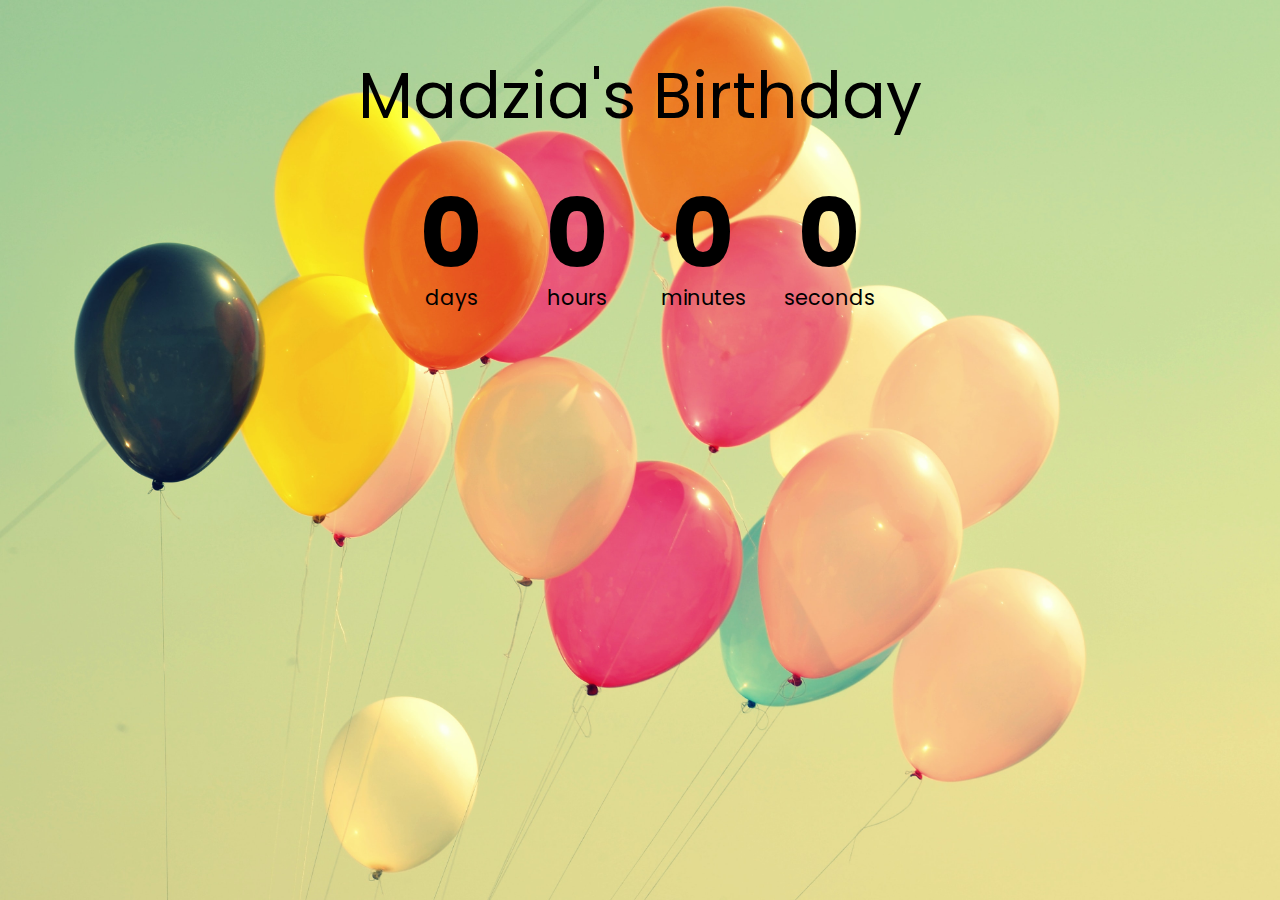
<file: Birthday/index.html>
<!DOCTYPE html>
<html>
<head>
    <meta charset='utf-8'>
    <meta http-equiv='X-UA-Compatible' content='IE=edge'>
    <title>Countdown Timer</title>
    <meta name='viewport' content='width=device-width, initial-scale=1'>
    <link rel='stylesheet' type='text/css' media='screen' href='style.css'>
    <script src='main.js' defer></script>
</head>
<body>
    <h1>Madzia's Birthday</h1>

    <div class="countdown-container">

        <div class="countdown-el days">
            <p class="big-text" id="days">0</p>
            <span>days</span>
        </div>

        <div class="countdown-el hours">
            <p class="big-text" id="hours">0</p>
            <span>hours</span>
        </div>

        <div class="countdown-el minutes">
            <p class="big-text" id="minutes">0</p>
            <span>minutes</span>
        </div>

        <div class="countdown-el seconds">
            <p class="big-text" id="seconds">0</p>
            <span>seconds</span>
        </div>
    </div>
</body>
</html>
</file>
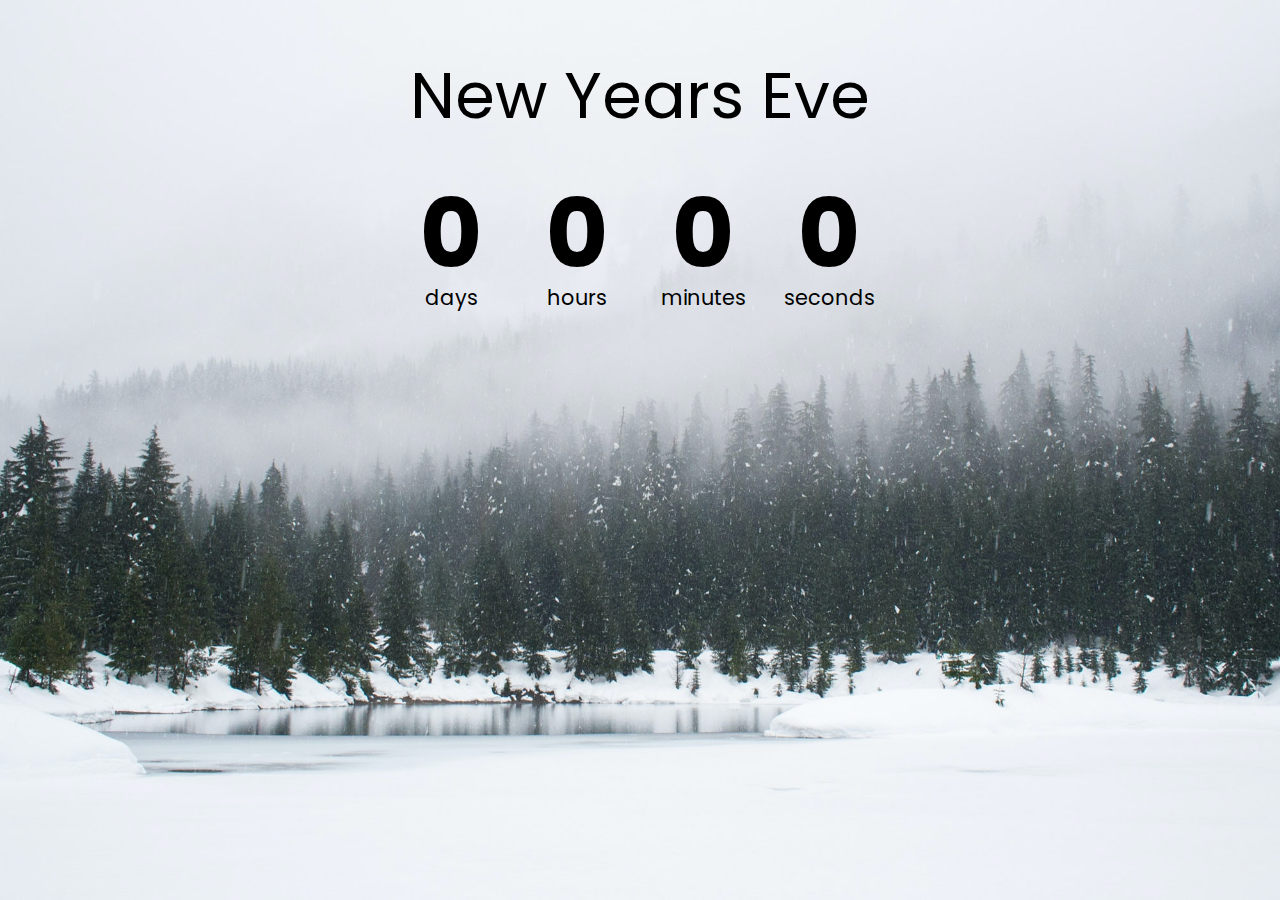
<file: NewYearsEve/index.html>
<!DOCTYPE html>
<html>
<head>
    <meta charset='utf-8'>
    <meta http-equiv='X-UA-Compatible' content='IE=edge'>
    <title>Countdown Timer</title>
    <meta name='viewport' content='width=device-width, initial-scale=1'>
    <link rel='stylesheet' type='text/css' media='screen' href='style.css'>
    <script src='main.js' defer></script>
</head>
<body>
    <h1>New Years Eve</h1>

    <div class="countdown-container">

        <div class="countdown-el days">
            <p class="big-text" id="days">0</p>
            <span>days</span>
        </div>

        <div class="countdown-el hours">
            <p class="big-text" id="hours">0</p>
            <span>hours</span>
        </div>

        <div class="countdown-el minutes">
            <p class="big-text" id="minutes">0</p>
            <span>minutes</span>
        </div>

        <div class="countdown-el seconds">
            <p class="big-text" id="seconds">0</p>
            <span>seconds</span>
        </div>
    </div>
</body>
</html>
</file>
<file: Birthday/style.css>
@import url('https://fonts.googleapis.com/css2?family=Poppins:wght@200;400;600&display=swap');

body {
    background-image: url('./birthday.jpg');
    background-size: cover;
    font-family: 'Poppins', sans-serif;
    margin: 0;
    display: flex;
    flex-direction: column;
    min-height: 100vh;
    align-items: center;
}

h1 {
    font-weight: normal;
    font-size: 4rem;
    margin-top: 3rem;
}

* {
    box-sizing: border-box;
}

.countdown-container {
    display: flex;
}

.countdown-el {
    text-align: center;
}

.countdown-el span {
    font-size: 1.3rem;
}

.big-text {
    font-weight: bold;
    font-size: 6rem;
    line-height: 1;
    margin: 0 2rem
}
</file>
<file: NewYearsEve/style.css>
@import url('https://fonts.googleapis.com/css2?family=Poppins:wght@200;400;600&display=swap');

body {
    background-image: url('./snow.jpg');
    background-size: cover;
    font-family: 'Poppins', sans-serif;
    margin: 0;
    display: flex;
    flex-direction: column;
    min-height: 100vh;
    align-items: center;
}

h1 {
    font-weight: normal;
    font-size: 4rem;
    margin-top: 3rem;
}

* {
    box-sizing: border-box;
}

.countdown-container {
    display: flex;
}

.countdown-el {
    text-align: center;
}

.countdown-el span {
    font-size: 1.3rem;
}

.big-text {
    font-weight: bold;
    font-size: 6rem;
    line-height: 1;
    margin: 0 2rem
}
</file>
